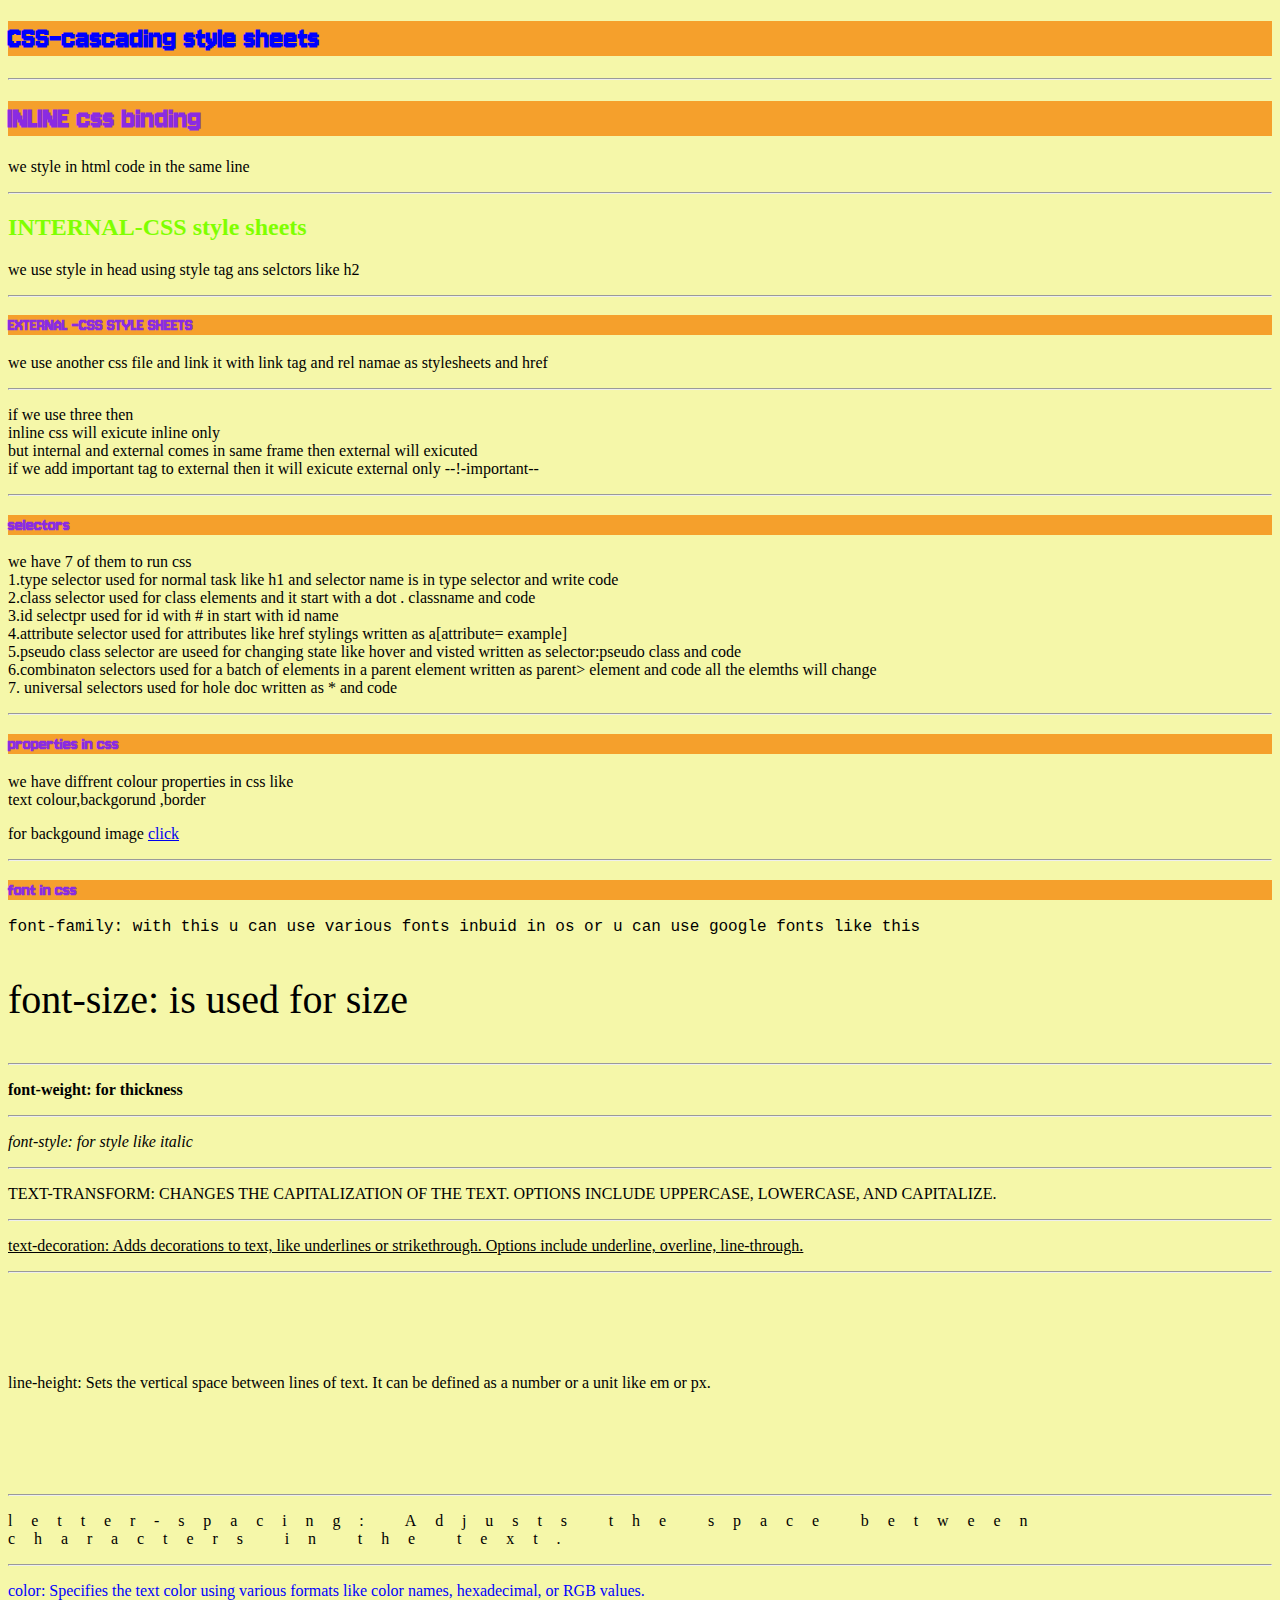
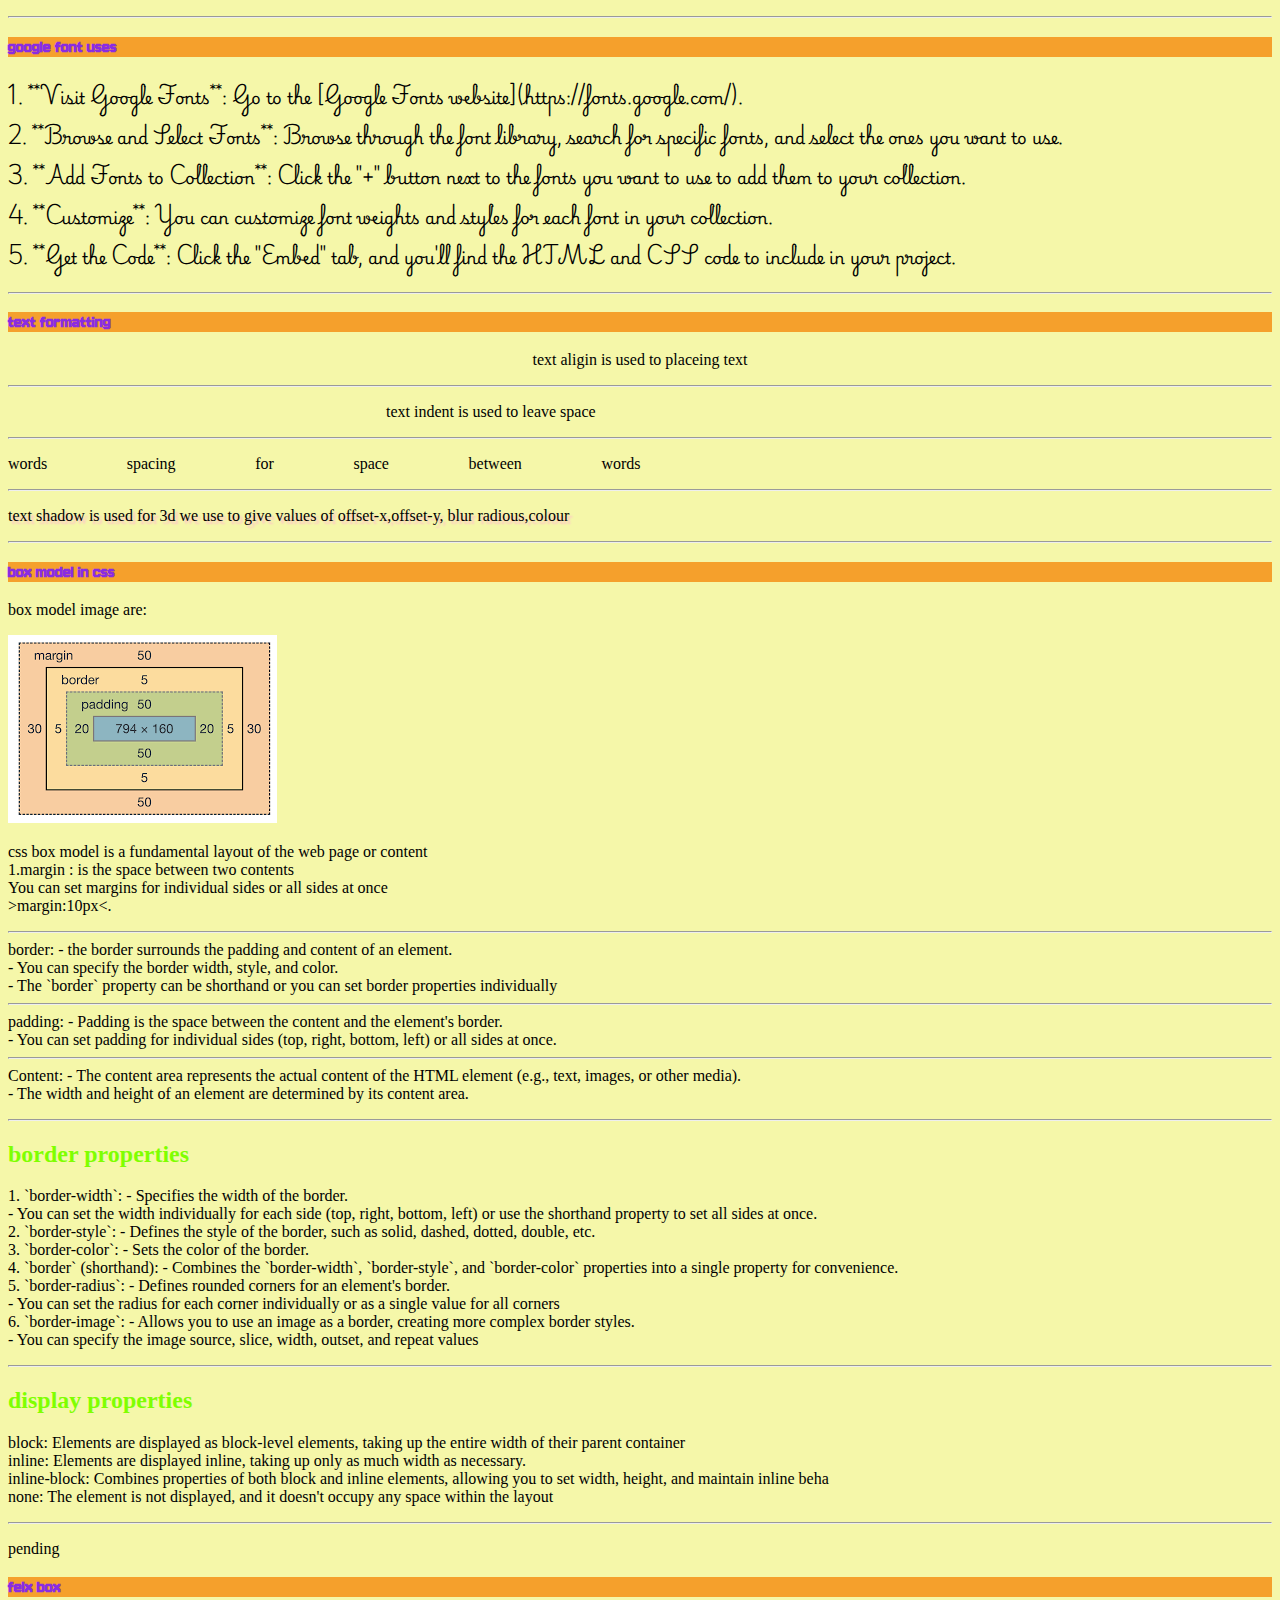
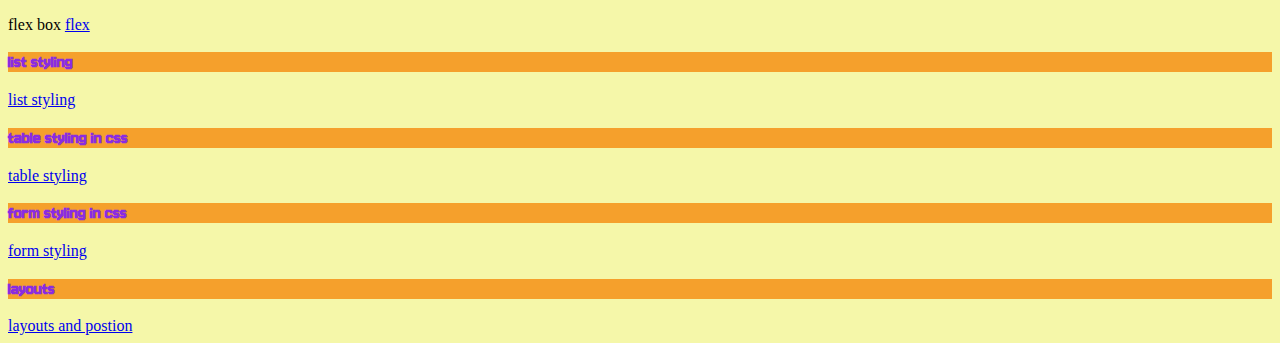
<file: index.html>
<!DOCTYPE html>
<html lang="en">
<head>
    <meta charset="UTF-8">
    <meta name="viewport" content="width=device-width, initial-scale=1.0">
    <title>css tags</title>
    <link rel="stylesheet" href="style.css">
    <style>h2{ color: chartreuse;
    }</style>
</head>
<body>
    <h1 style="color: blue;"> CSS-cascading style sheets</h1><hr>
    <h1 >INLINE css binding</h1>
    <p>we style in html code in the same line</p><hr>
    <h2>INTERNAL-CSS style sheets</h2>
    <p>we use style in head using style tag ans selctors like h2</p><hr>
    <h3>EXTERNAL -CSS STYLE SHEETS</h2>
    <p>we use another css file and link it with link tag and rel namae as stylesheets and href</p>
<hr>
<p> if we use three then<br> inline css will exicute inline only<br>
but internal and external comes in same frame then external will exicuted<br>
if we add important tag to external then it will exicute external only --!-important--</p><hr>
<h3>selectors</h3>
<p>we have 7 of them to run css<br>
1.type selector used for normal task like h1 and selector name is in type selector and write code<br>
2.class selector used for class elements and it start with a dot . classname and code <br>
3.id selectpr used for id with # in start with id name <br>
4.attribute selector used for attributes like href stylings written as a[attribute= example]<br>
5.pseudo class selector are useed for changing state like hover and visted written as selector:pseudo class and code <br>
6.combinaton selectors used for a batch of elements in a parent element written as parent> element and code all the elemths will change <br>
7. universal selectors used for hole doc written as * and code
</p><hr>
<h3> properties in css</h3>
<p>we have diffrent colour properties in css like<br>
text colour,backgorund ,border </p>
<p> for backgound image <a href="background.html" target="_blank">click</a></p>
<hr>
<h3>font in css</h3>
<p style="font-family: 'Courier New', Courier, monospace; ">
    font-family: with this u can use various fonts inbuid in os or u can use google  fonts
like this <br>
</p>
<p style="font-size: 40px;">font-size: is used for size</p><hr>
<p style="font-weight: bolder;">font-weight: for thickness</p><hr>
<p style="font-style: oblique;"> font-style: for style like italic</p><hr>
<p style="text-transform: uppercase;">text-transform: Changes the capitalization of the text. Options include uppercase, lowercase, and capitalize.</p><hr>
<p style="text-decoration: underline;">text-decoration: Adds decorations to text, like underlines or strikethrough. Options include underline, overline, line-through.</p><hr>
<p style="line-height: 5cm;">line-height: Sets the vertical space between lines of text. It can be defined as a number or a unit like em or px.</p><hr>
<p style="letter-spacing: 0.5cm;">letter-spacing: Adjusts the space between characters in the text.</p><hr>
<p style="color: blue;">color: Specifies the text color using various formats like color names, hexadecimal, or RGB values.</p><hr>
<h3>google font uses</h3>
<div class="font">
   <p>
    1. **Visit Google Fonts**: Go to the [Google Fonts website](https://fonts.google.com/).<br>
2. **Browse and Select Fonts**: Browse through the font library, search for specific fonts, and select the ones you want to use.<br>
3. **Add Fonts to Collection**: Click the "+" button next to the fonts you want to use to add them to your collection.<br>
4. **Customize**: You can customize font weights and styles for each font in your collection.<br>
5. **Get the Code**: Click the "Embed" tab, and you'll find the HTML and CSS code to include in your project.<br>

   </p><hr>
</div>
<H3>text formatting</H3>
<p style="text-align: center;">
    text aligin is used to placeing text</p><hr>
    <p style="text-indent: 10cm;">text indent is used to leave space</p><hr>
    <p style="word-spacing: 2cm;">words  spacing for space between words</p><hr>
    <p style="text-shadow: 3px 3px 2px pink;">text shadow is used for 3d we use to give values of offset-x,offset-y, blur radious,colour</p><hr>
<h3>box model in css</h3>
<p>box model image are:</p>
<img src="box model.png" alt="box model">
<p>css box model is a fundamental layout of the web page or content<br>
1.margin : is the space between two contents<br>
You can set margins for individual sides or all sides at once <br>
>margin:10px<.<br>
<hr>border:
- the border surrounds the padding and content of an element.<br>
- You can specify the border width, style, and color.<br>
- The `border` property can be shorthand or you can set border properties individually<br>
<hr>padding:
- Padding is the space between the content and the element's border.<br>
- You can set padding for individual sides (top, right, bottom, left) or all sides at once.
<hr>Content:

- The content area represents the actual content of the HTML element (e.g., text, images, or other media).
<br>- The width and height of an element are determined by its content area.</p>
<hr>
<h2>border properties</h2>
<p>1. `border-width`:
    - Specifies the width of the border.<br>
    - You can set the width individually for each side (top, right, bottom, left) or use the shorthand property to set all sides at once.
<br>2. `border-style`:
- Defines the style of the border, such as solid, dashed, dotted, double, etc.<br>
3. `border-color`:
    - Sets the color of the border.<br>
    4. `border` (shorthand):
    - Combines the `border-width`, `border-style`, and `border-color` properties into a single property for convenience.<br>
    5. `border-radius`:
    - Defines rounded corners for an element's border.<br>
    - You can set the radius for each corner individually or as a single value for all corners
<br>6. `border-image`:
    - Allows you to use an image as a border, creating more complex border styles.
  <br>  - You can specify the image source, slice, width, outset, and repeat values
</p><hr>
<h2>display properties</h2>
<p>block: Elements are displayed as block-level elements, taking up the entire width of their parent container<br>
    inline: Elements are displayed inline, taking up only as much width as necessary.<br>
    inline-block: Combines properties of both block and inline elements, allowing you to set width, height, and maintain inline beha<br>
    none: The element is not displayed, and it doesn't occupy any space within the layout</p>
<hr>
<!---flex,grid,visibility are pending-->
<p>pending</p>
<h3>felx box</h3>
<P>flex box
    <a href="flex.html">flex</a>
  
    

</P>
<h3>list styling</h3>
<p><a target="_blank" href="list.html">list styling </a></p>
<h3>table styling in css</h3>
<a target="_blank" href="table.html">table styling</a>
<h3>form styling in css</h3>
<a target="_blank" href="form.html">form styling</a>
<h3>layouts</h3>
<a href="layout.css" target="_blank"> layouts and postion</a>

</body>
</html>
</file>
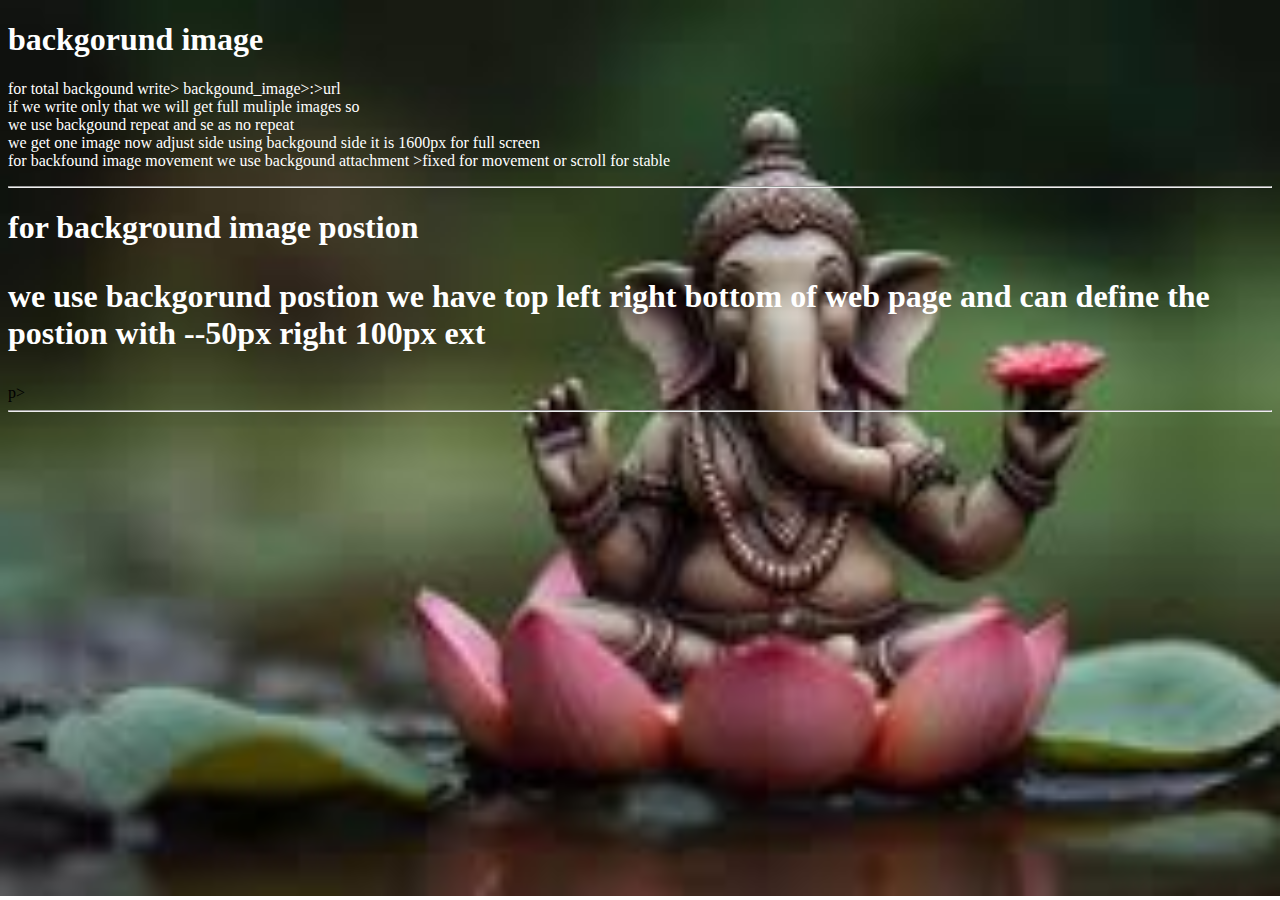
<file: background.html>
<!DOCTYPE html>
<html lang="en">
<head>
    <meta charset="UTF-8">
    <meta name="viewport" content="width=device-width, initial-scale=1.0">
    <title>Document</title>
    <link rel="stylesheet" href="backfound.css">
</head>
<body>
    <h1>backgorund image</h1>
    <p> for total backgound write> backgound_image>:>url<br> if we write only that we will get full muliple images so<br>
    we use backgound repeat and se as no repeat<br>
we get one image now adjust side using backgound side it is 1600px for full screen 
<br> for backfound image movement we use backgound attachment >fixed for movement or scroll for stable
<br></p><hr>
<h1>for background image postion<p> we use backgorund postion we have top left right bottom of web page and can define the postion with --50px right 100px ext</h1>p></h1>
<hr>
</body>
</html>
</file>
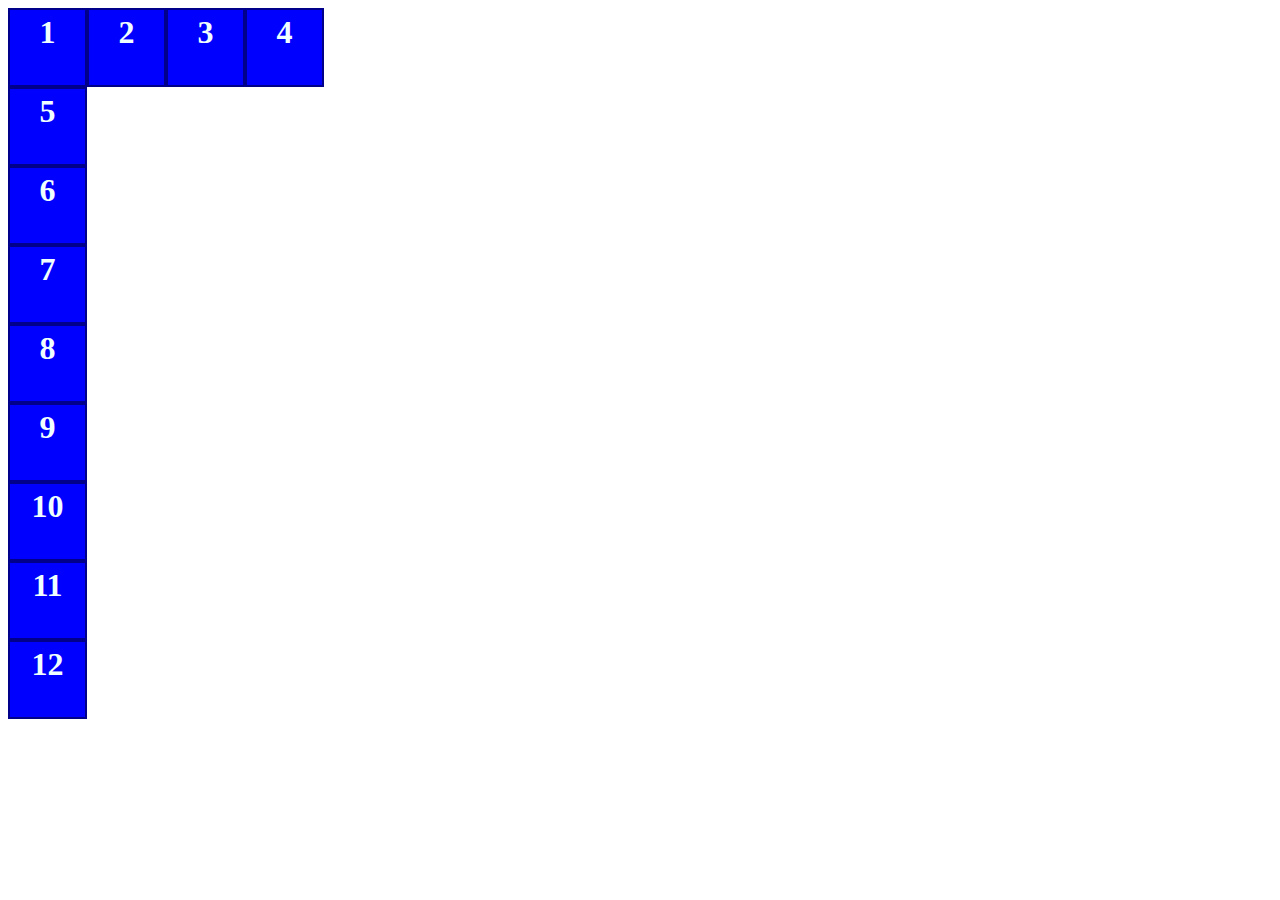
<file: flex.html>
<!DOCTYPE html>
<html lang="en">
<head>
    <meta charset="UTF-8">
    <meta name="viewport" content="width=device-width, initial-scale=1.0">
    <title>Document</title>
    <style>
        body{
            padding: 1 2-px 30px 0;
            line-height: 1.4;
        }
        .flexfull{
            display: flex;
            flex-wrap: wrap;
        }
        .flex{
               background-color: blue;
               width: 75px;
               height: 75px;
               border: 2px solid darkblue;
               text-align: center;
               font-size: 2em;
               color: azure;
               font-weight: bold;
               line-height: 1.4;
        }
      
    </style>
</head>
<body>
     <div class="flexfull">
        <div class="flex" id="flex-1">1</div>
        <div class="flex" id="felx-2">2</div>
        <div class="flex"id="felx-3">3</div>
        <div class="flex"id="felx-4">4</div>
     </div>
     <div class="flexfull1">
        <div class="flex"id="flex11">5</div>
        <div class="flex"id="felx21">6</div>
        <div class="flex"id="felx31">7</div>
        <div class="flex"id="felx41">8</div>
     </div>
     <div class="flexfull2">
        <div class="flex"id="flex12">9</div>
        <div class="flex"id="felx22">10</div>
        <div class="flex"id="felx32">11</div>
        <div class="flex"id="felx42">12</div>
     </div>
</body>
</html>
</file>
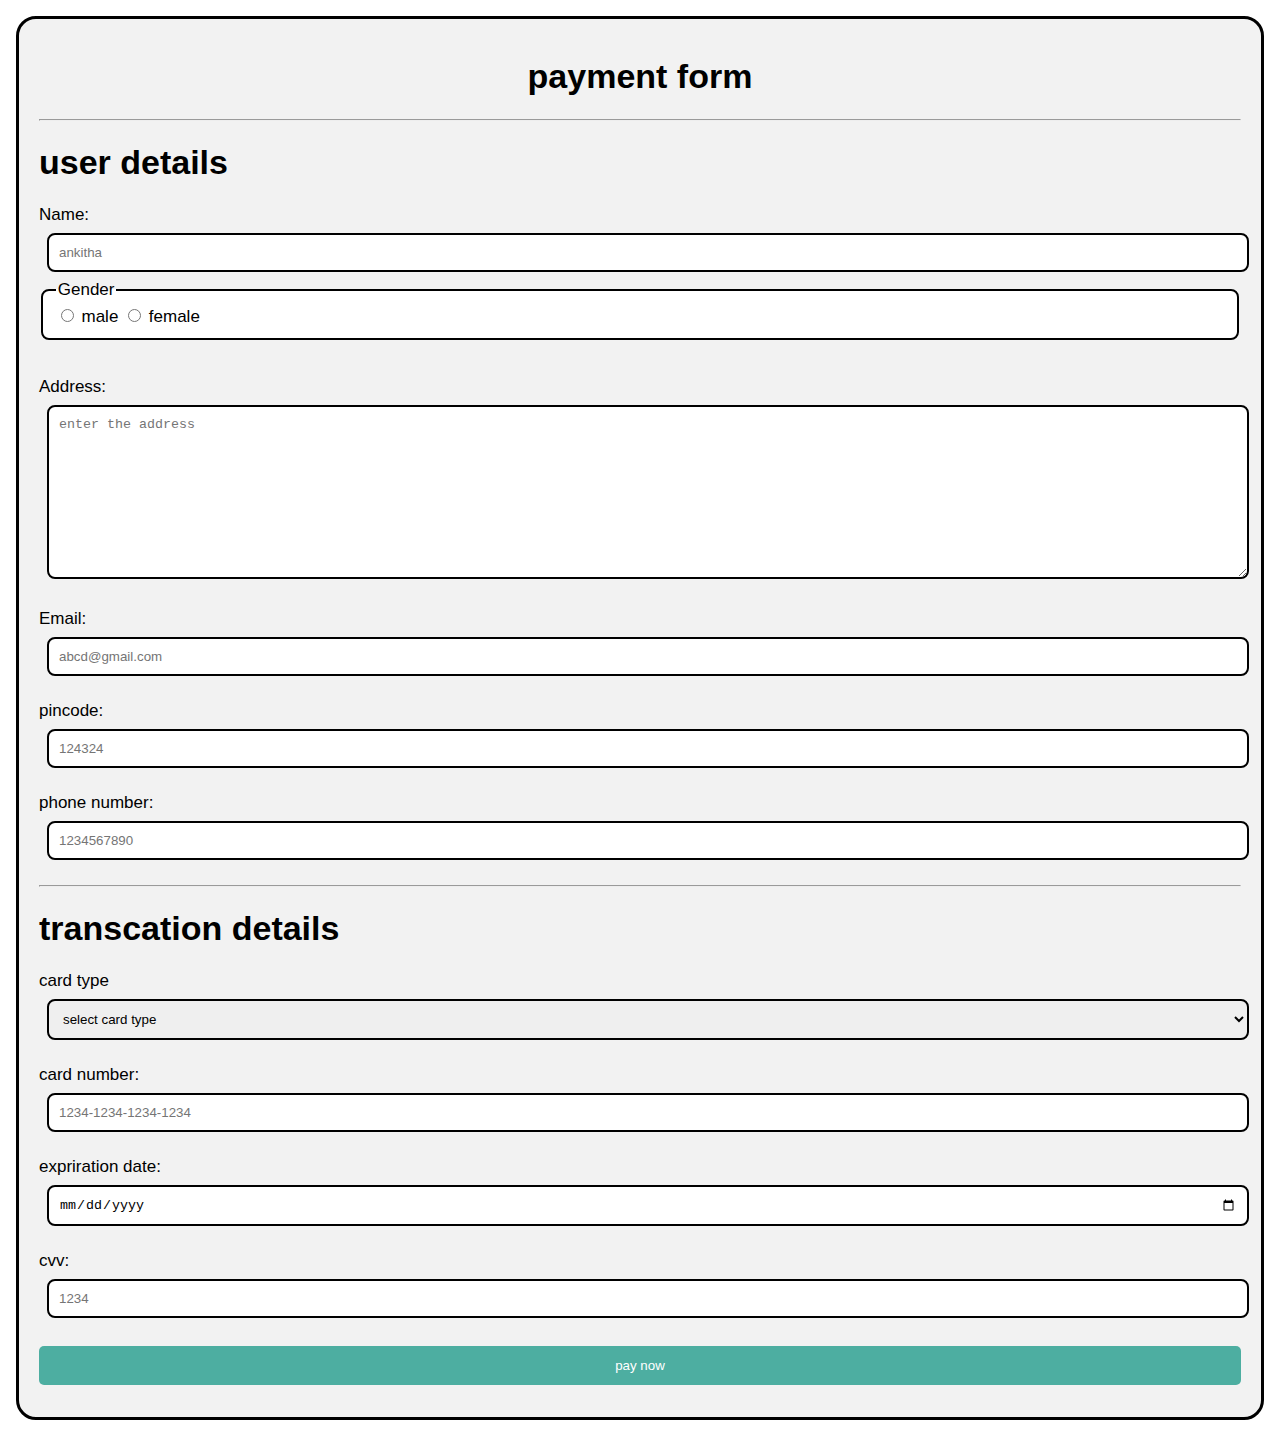
<file: form.html>
<!DOCTYPE html>
<html lang="en">
<head>
    <meta charset="UTF-8">
    <meta name="viewport" content="width=device-width, initial-scale=1.0">
    <title>form css</title>
    <link rel="stylesheet" href="form.css">
</head>
<body>
 <div class="form">
      <h1 class="main-heading">payment form</h1><hr>
      <h1>user details</h1>
     <form>
        <label for="name">Name:</label>
        <input type="text" id="name" name="name" placeholder="ankitha" required="this is mandatory">
        <br>
        <div class="gender">
      <fieldset>
        <legend>Gender</legend>
        <lable for="gender"></lable>
        <input type="radio" id="gender" name="gender" required>
        <lable for="male">male</lable>
        <input type="radio" id="gender" name="gender" required>
        <lable for="female">female</lable>
        <br>
        </div>
      </fieldset>
        <br>
        <p>Address: <textarea name="address" placeholder="enter the address"cols="100"rows="10" required></textarea></p>
        <p>Email:<input type="email" name="email" placeholder="abcd@gmail.com" id="email" required></p>
        <p>pincode:<input type="number" name="pincode" placeholder="124324" id="pincode" required></p>
        <p>phone number:<input type="number" name="phone number" placeholder="1234567890" id="phone number" required></p>
      <hr>
      <h1>transcation details</h1>
      <p>
        card type
        <select name="card type" id="card type" required>
            <option value="">select card type</option>
            <option value="visa">visa</option>
            <option value="rupay">rupay</option>
            <option value="mastercard">master card</option>
        </select>
      </p>
      <p>card number:<input type="number" name="card number" placeholder="1234-1234-1234-1234" id="card number" required></p>
      <P> expriration date: <input type="date" id="date"name="date" placeholder="24-08-2004" required></P>
        <p>cvv:<input type ="password" id="cvv"name="cvv" placeholder="1234" required><br><br>
        <input type="submit" value="pay now" >
    </form>
 </div>
</body>
</html>
</file>
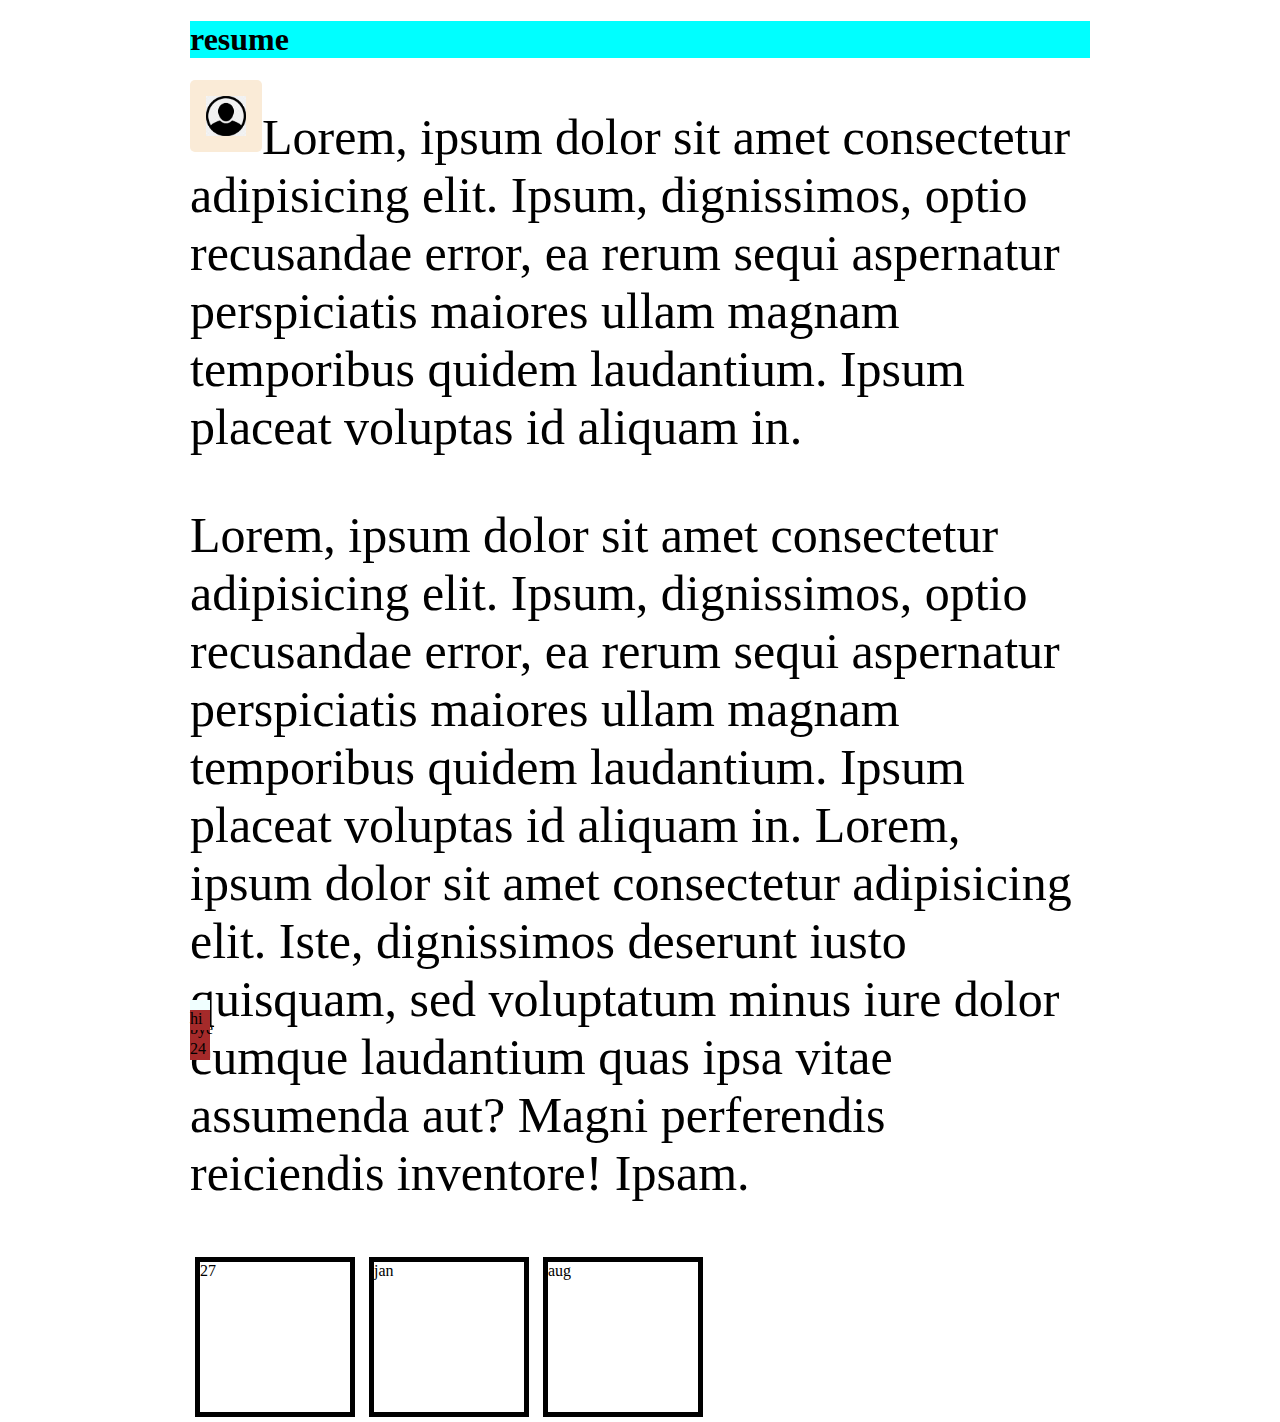
<file: layout.html>
<!DOCTYPE html>
<html lang="en">
<head>
    <meta charset="UTF-8">
    <meta name="viewport" content="width=device-width, initial-scale=1.0">
    <title>Document</title>
    <link rel="stylesheet" href="layout.css">
</head>
<body>
 <h1>resume
 </h1>
 <div class="img">
 <img id="img" src="user.png" alt="image"></div>
 <p>Lorem, ipsum dolor sit amet consectetur adipisicing elit. Ipsum, dignissimos, optio recusandae error, ea rerum sequi aspernatur perspiciatis maiores ullam magnam temporibus quidem laudantium. Ipsum placeat voluptas id aliquam in.</p>
 <p class="clear">Lorem, ipsum dolor sit amet consectetur adipisicing elit. Ipsum, dignissimos, optio recusandae error, ea rerum sequi aspernatur perspiciatis maiores ullam magnam temporibus quidem laudantium. Ipsum placeat voluptas id aliquam in. Lorem, ipsum dolor sit amet consectetur adipisicing elit. Iste, dignissimos deserunt iusto quisquam, sed voluptatum minus iure dolor cumque laudantium quas ipsa vitae assumenda aut? Magni perferendis reiciendis inventore! Ipsam.</p>
<div class="box">
    <div class="box1">hi</div>
    <div class="box2">bye</div>
    <div class="box3"> 24</div>
</div>
<div class="boxa boxd">27</div>
<div class="boxa boxb">jan</div>
<div class="boxa baxc"> aug</div>
    
</body>
</html>
</file>
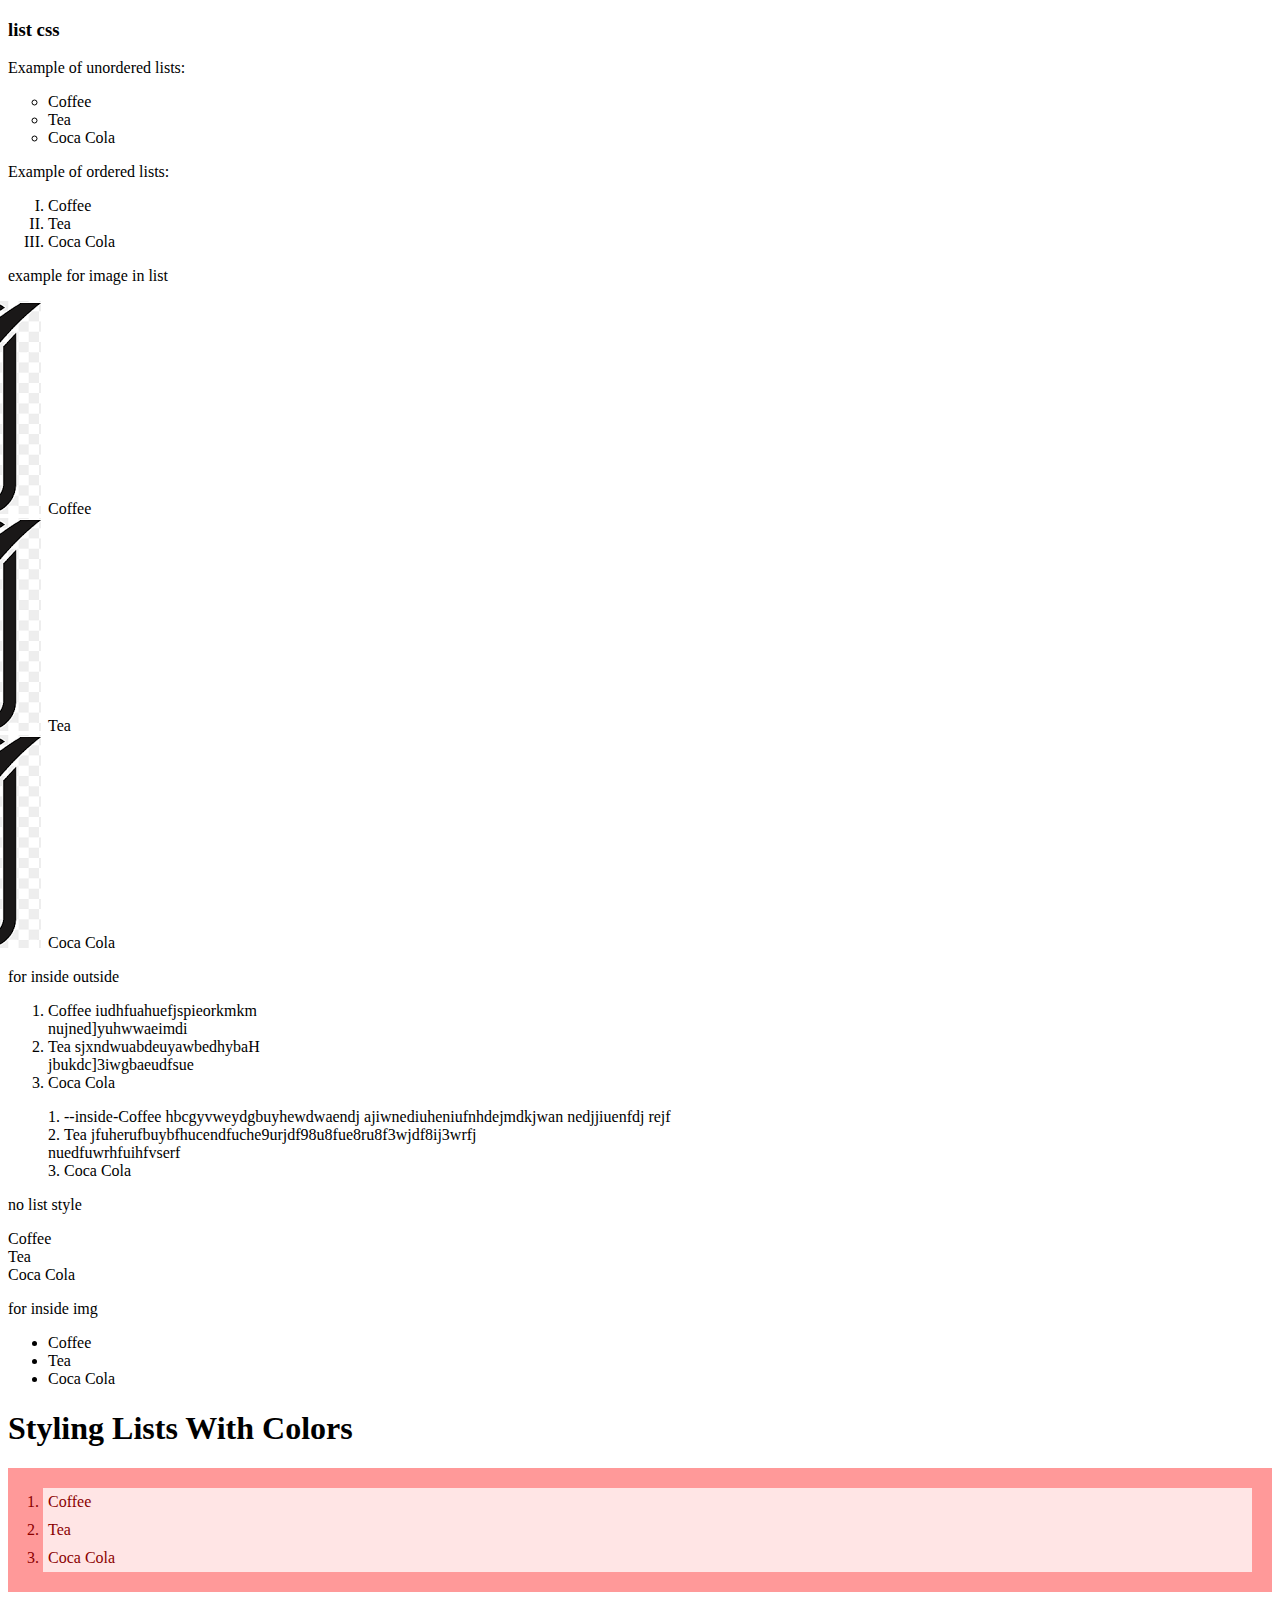
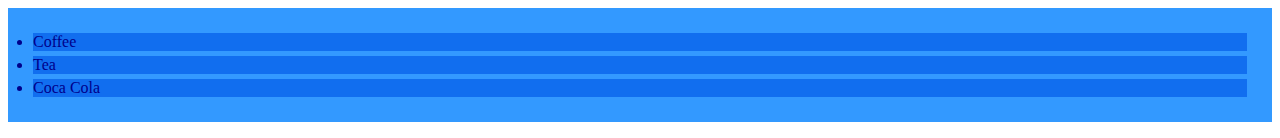
<file: list.html>
<!DOCTYPE html>
<html lang="en">
<head>
    <meta charset="UTF-8">
    <meta name="viewport" content="width=device-width, initial-scale=1.0">
    <title>list css</title>
    <link rel="stylesheet" href="list.css">

</head>
<body>
    <h3>list css</h3>
    <p>Example of unordered lists:</p>
<ul class="a">
  <li>Coffee</li>
  <li>Tea</li>
  <li>Coca Cola</li>
</ul>
<p>Example of ordered lists:</p>
<ol class="c">
  <li>Coffee</li>
  <li>Tea</li>
  <li>Coca Cola</li>
</ol>
<p>example for image in list</p>
<ol class="img">
  <li>Coffee</li>
  <li>Tea</li>
  <li>Coca Cola</li> 
</ol>
<p>for inside outside</p>
<ol class="pointo">
    <li>Coffee iudhfuahuefjspieorkmkm <BR>nujned]yuhwwaeimdi</li>
    <li>Tea sjxndwuabdeuyawbedhybaH<br>jbukdc]3iwgbaeudfsue</li>
    <li>Coca Cola</li>
</ol>
<ol class="pointi ">
    <li> --inside-Coffee hbcgyvweydgbuyhewdwaendj  ajiwnediuheniufnhdejmdkjwan nedjjiuenfdj rejf
    </li>
    <li>Tea jfuherufbuybfhucendfuche9urjdf98u8fue8ru8f3wjdf8ij3wrfj<br>nuedfuwrhfuihfvserf</li>
    <li>Coca Cola</li>
</ol>
<p>no list style</p>
<ol class="none">
    <li>Coffee</li>
    <li>Tea</li>
    <li>Coca Cola</li>
</ol>
<p>for inside img</p>
<ul class="imgstyle">
    <li>Coffee</li>
    <li>Tea</li>
    <li>Coca Cola</li>
  </ul>
<h1>Styling Lists With Colors</h1>

<ol class="pink">
  <li>Coffee</li>
  <li>Tea</li>
  <li>Coca Cola</li>
</ol>

<ul class="blue">
  <li>Coffee</li>
  <li>Tea</li>
  <li>Coca Cola</li>
</ul>





    
</body>
</h
</file>
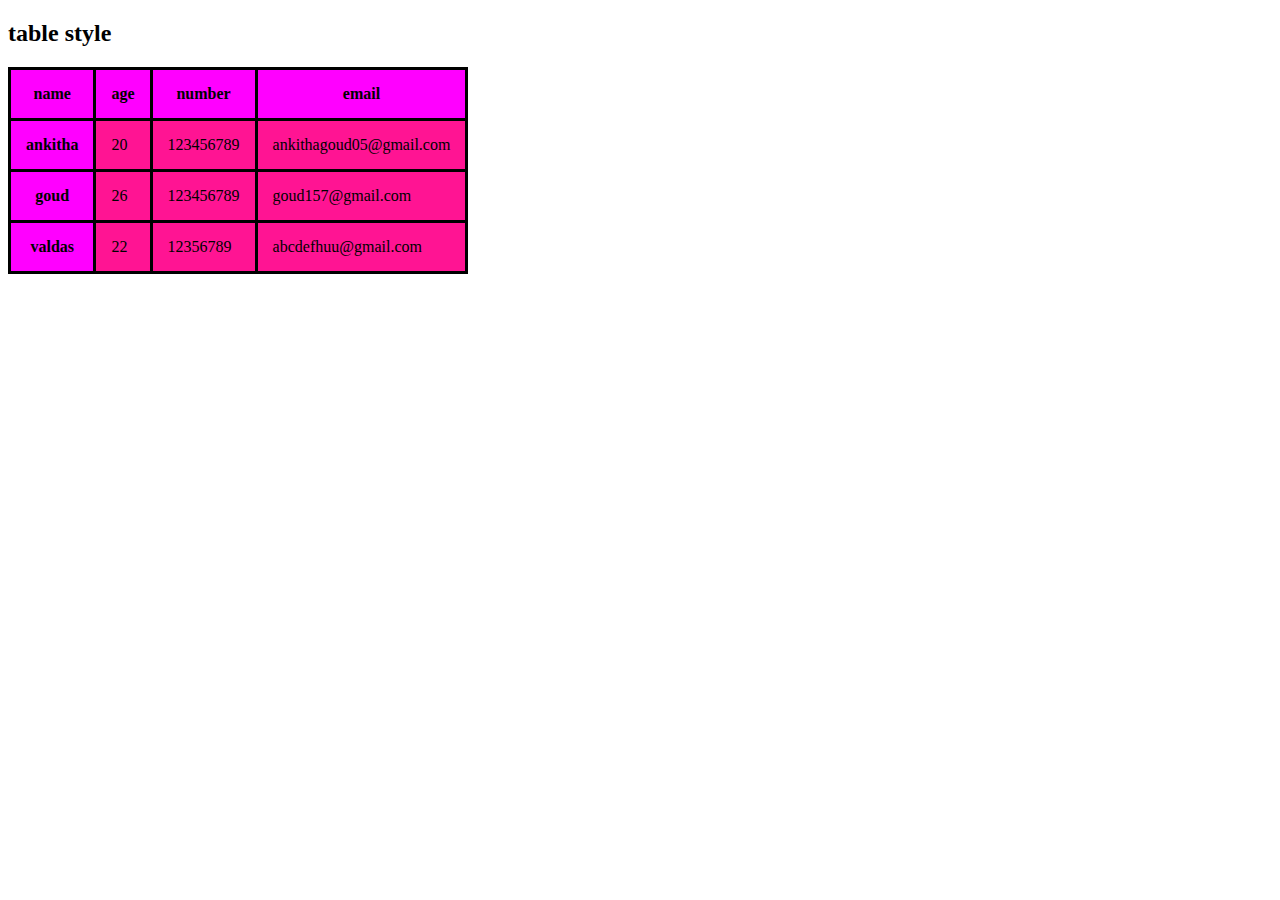
<file: table.html>
<!DOCTYPE html>
<html lang="en">
<head>
    <meta charset="UTF-8">
    <meta name="viewport" content="width=device-width, initial-scale=1.0">
    <title>table</title>
    <link rel="stylesheet" href="table.css">
</head>
<body>
    <h2>table style</h2>
    <table>
        <thead>
            <tr>
                <th>name</th>
                <th>age</th>
                <th>number</th>
                <th>email</th>
            </tr>
        </thead>
        <tbody>
            <tr>
                <th>ankitha</th>
                <td>20</td>
                <td>123456789</td>
                <td>ankithagoud05@gmail.com</td>
            </tr>
            <tr>
                <th>goud</th>
                <td>26</td>
                <td>123456789</td>
                <td>goud157@gmail.com</td>
            </tr>
            <tr>
                <th>valdas</th>
                <td>22</td>
                <td>12356789</td>
                <td>abcdefhuu@gmail.com</td>
            </tr>
        </tbody>
        </table>
</body>
</html>
</file>
<file: style.css>
@import url('https://fonts.googleapis.com/css2?family=Jersey+10&family=Playwrite+VN:wght@100..400&family=Rubik+Vinyl&display=swap');
h1,h3{
    color: blueviolet;
    background-color: rgba(244, 142, 18, 0.83);
    font-family: "Jersey 10", serif;

}
body{
    background-color: rgba(228, 232, 12, 0.353);
}
.font{
    font-family: "Playwrite VN", serif;
}
</file>
<file: backfound.css>
body{
    background-image: url(download.jpg);
    background-repeat: no-repeat;
    background-size:1600px;
    background-attachment: scroll;
    
    
    

}

h1,p{
    color: #ffff;
}
</file>
<file: form.css>
*{
    box-sizing: border-box;
}
body{
    font-family: Verdana, Geneva, Tahoma, sans-serif;
    margin: 35px,30px;
    font-size: 17px;
    padding: 8px;
}  
.form{
    background-color: #f2f2f2;
    padding: 15px 20px 15px 20px;
    border: 3px solid black;
    border-radius:20px ;
}
input[type="text"],
input[type="email"],
input[type="number"],
input[type="date"],
input[type="password"],select,textarea {
 
    width: 100%;
    padding: 10px;
    border: 2px solid black;
    border-radius: 8px;
    margin: 8px;
}
fieldset{
    background-color: white;
    border: 2px solid black;
    border-radius: 8px;
}
.main-heading{
     text-align: center;
}
input[type="submit"] {
    background-color: #4daea1;
    color: white;
    padding: 12px 20px;
    border: none;
    border-radius: 5px;
    cursor: pointer;
    width: 100%;
    
}
input[type="submit"]:hover{
    background-color: rgb(63, 191, 127);
}
</file>
<file: layout.css>
body{
    margin: 0 auto;
    max-width: 900px;
    width: 90%;
}
.img #img{
    float: left;
    border-radius: 5px;
   background-color: antiquewhite;
   padding: 1rem;
   height: 40px;
   width:40px ;
  
}
h1{
    background-color: aqua;
    
}
.clear{
    clear: left;
}
p{
    font-size: 50px;
}
.box{
   background-color: azure;
   position: absolute;
   top: 1000px;
}
.box1{
    background-color: brown;
    height: 20px;
    width: 20px;
    padding: auto;
    top: 10px;
    position: relative;
    
}
.box2{
    background-color: brown;
    height: 20px;
    width: 20px;
    position: static;
}
.box3{
    background-color: brown;
    height: 20px;
    width: 20px;
    position: relative;
}
.boxa{
   height: 150px;
   width: 150px;
   display: inline-block;
   margin: 5px;
   border: 5px solid black;
}
.boxb{
    position: sticky;

}
.boxc{
    position: absolute;
    
}
.boxd{
    position: relative;
    
}
</file>
<file: list.css>
ul.a{
    list-style-type: circle;
}
ol.c{
    list-style-type: upper-roman;
}
ol.img{
    list-style-image: url('boc.png') ;

}
ol.pointo{
   list-style-position: outside;
}
ol.pointi{
    list-style-position: inside;
}
ol.none{
    list-style-type: none;
    margin: 0%;
    padding: 0%;
}
ul .imgstyle{
    list-style: square inside url("list.jpg");
}
ol.pink {
    background: #ff9999;
    padding: 20px;
  }
  
ul.blue {
    background: #3399ff;
    padding: 20px;
    
  }
  
  ol.pink li {
    background: #ffe5e5;
    color: darkred;
    padding: 5px;
    margin-left: 15px;
  }
  
  ul.blue li {
    background:#045ce9b6;
    color: darkblue;
    margin :5px;
  }
</file>
<file: table.css>
table,th,td,tr{
    padding: 15px;
    border: 3px solid black;
    border-collapse: collapse;

}
th{
    background-color: fuchsia;
   
}
tr{
    background-color: deeppink;
    
}
</file>
